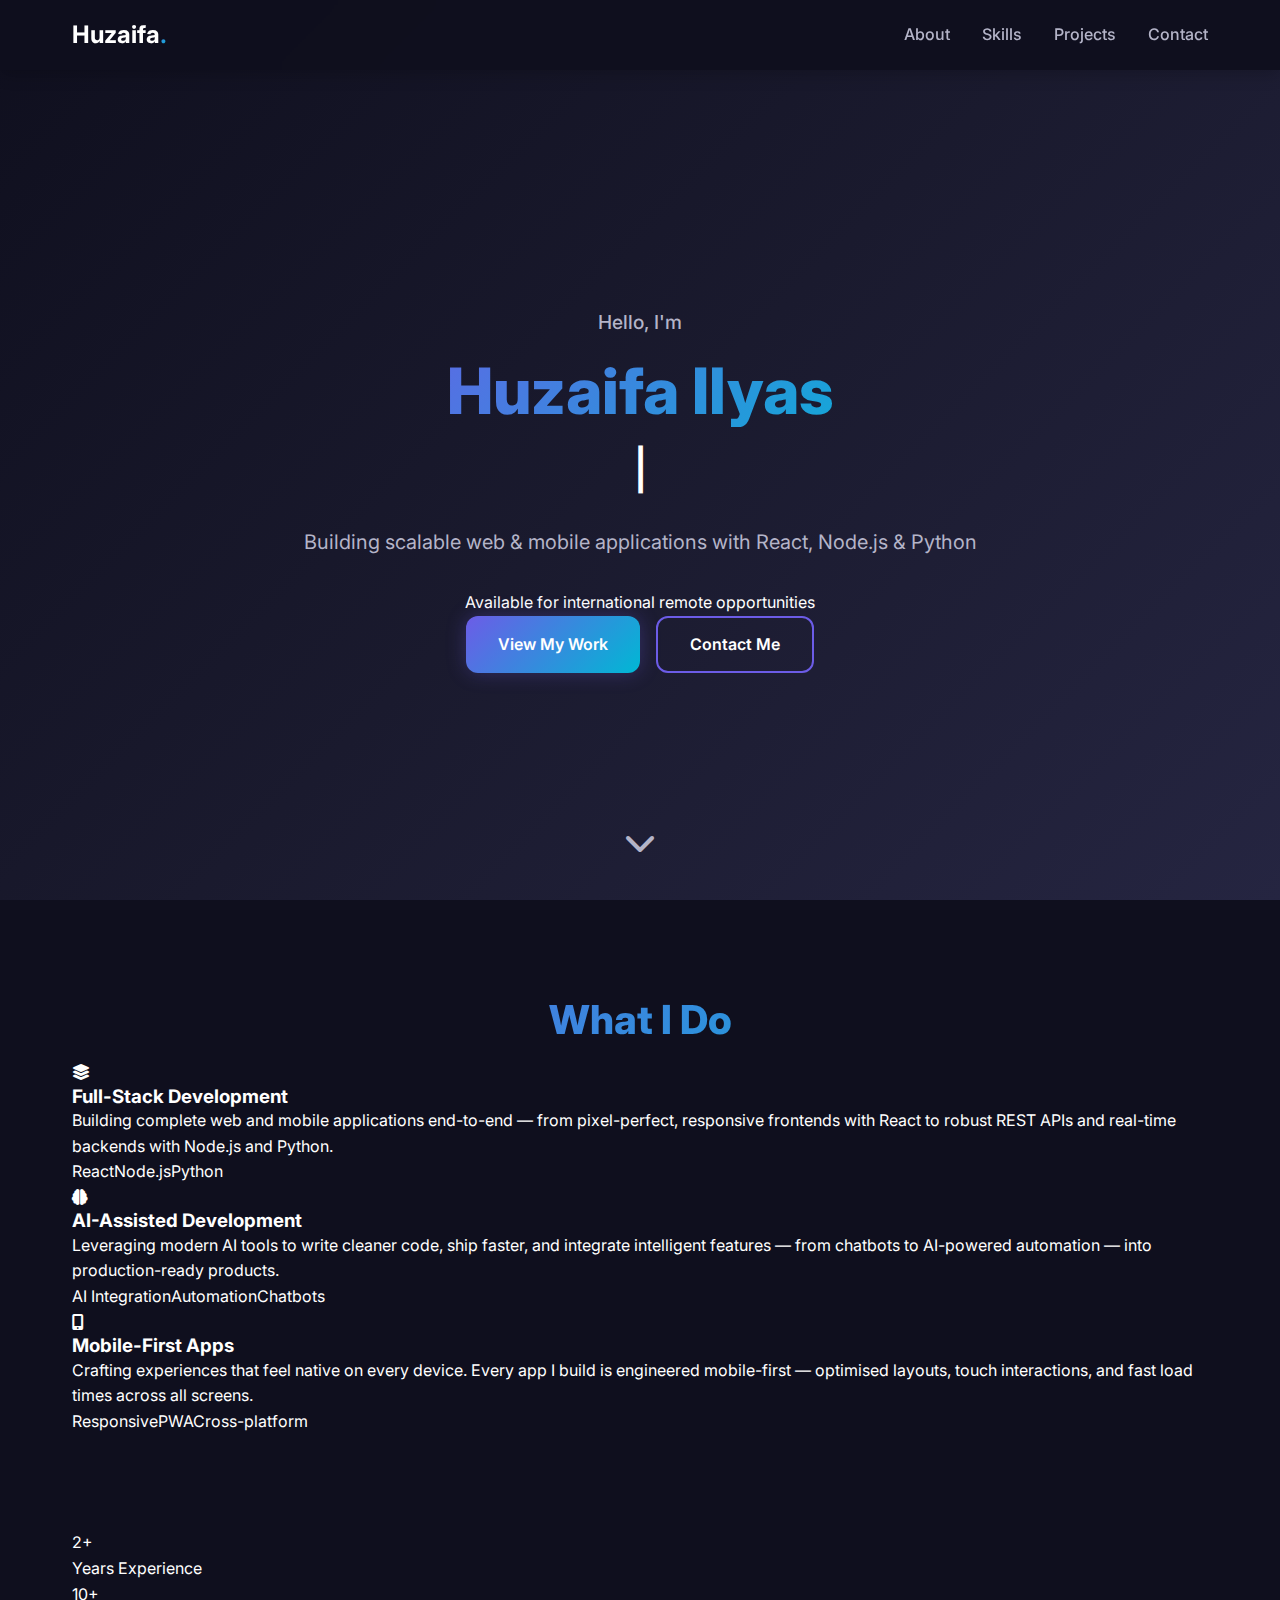
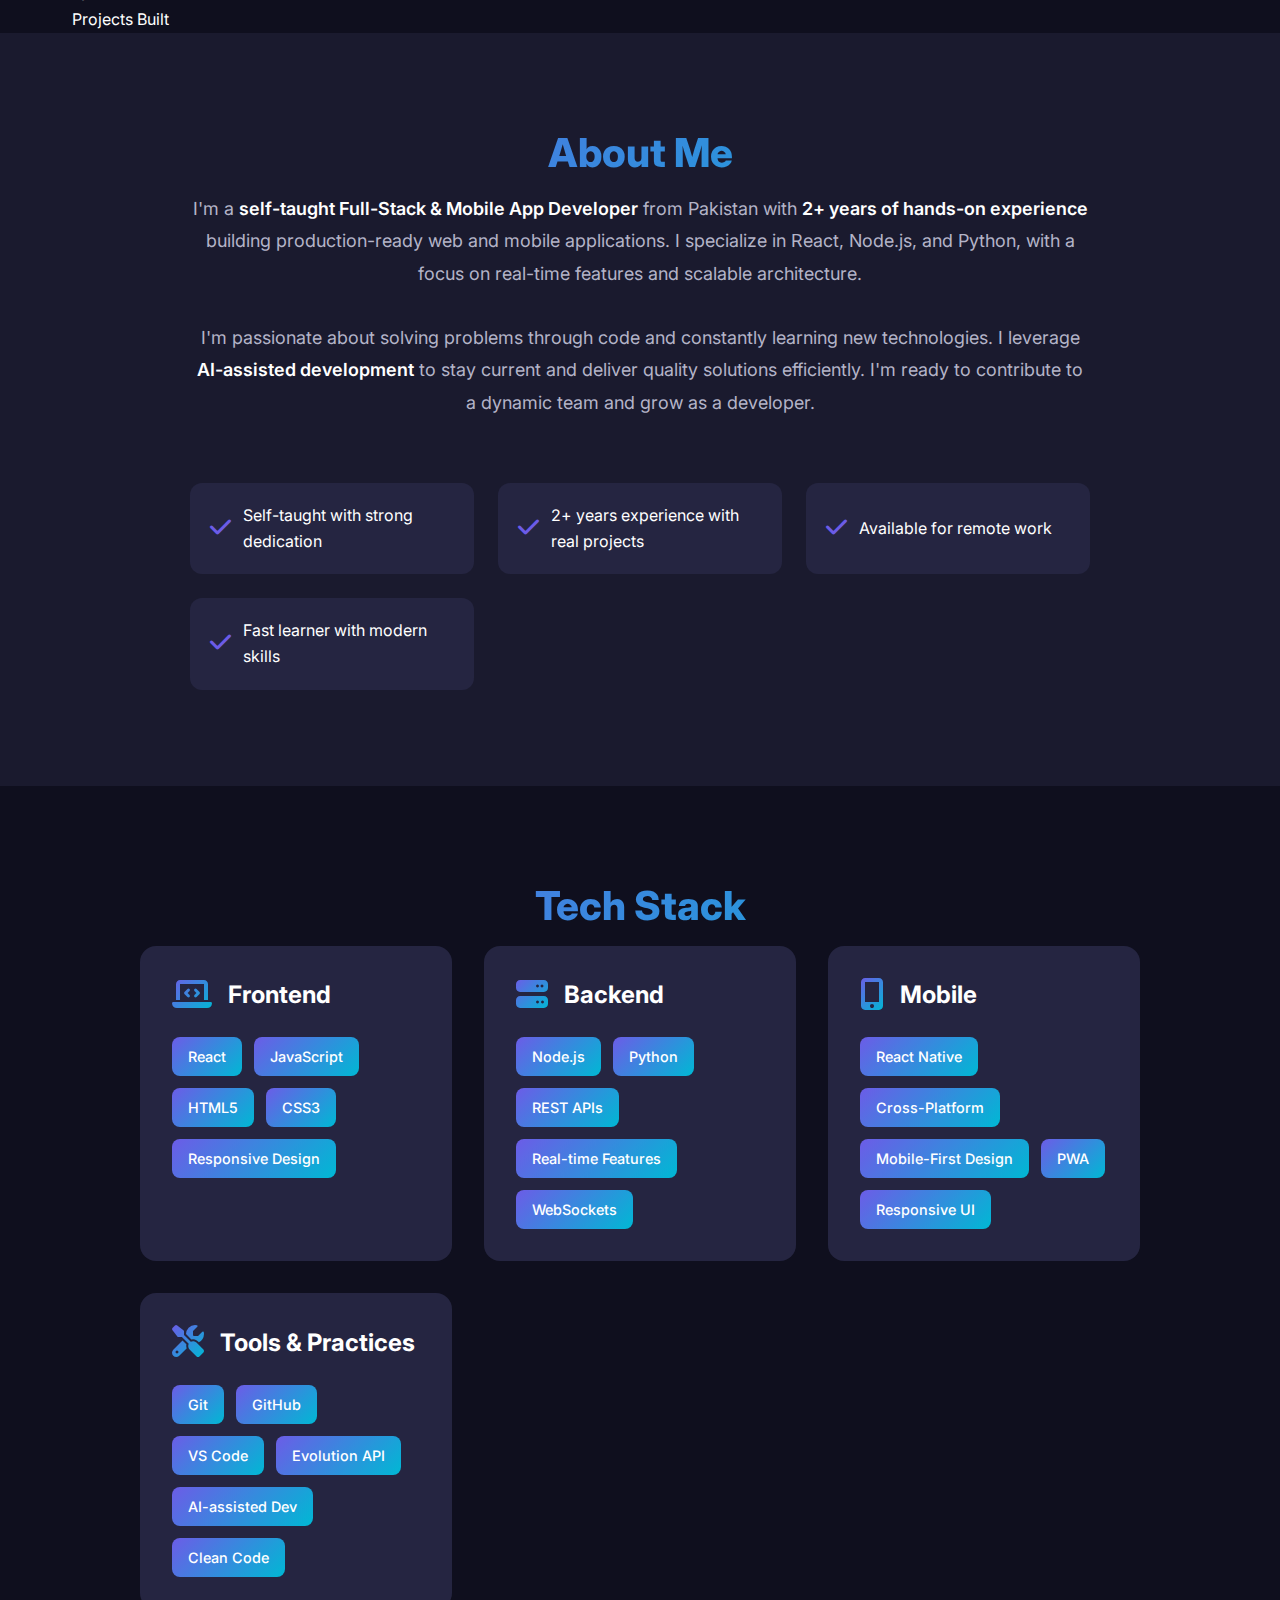
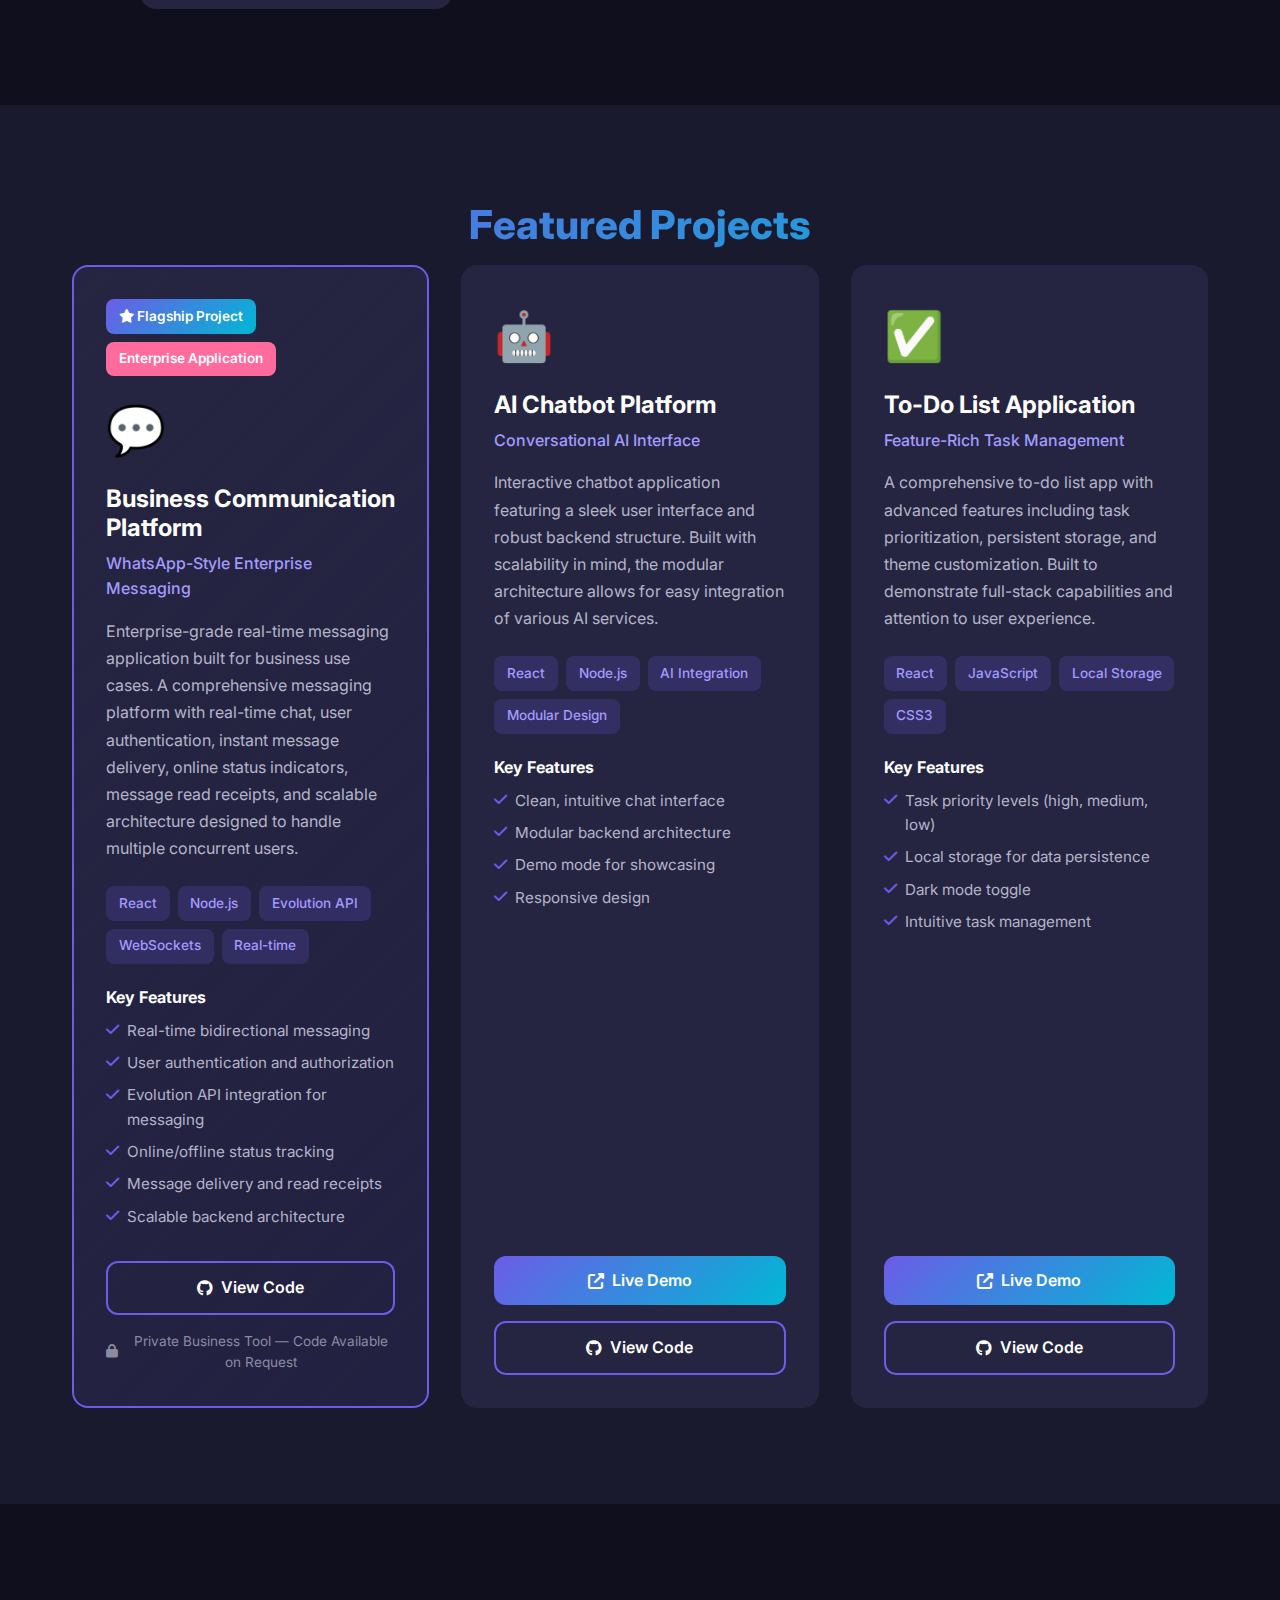
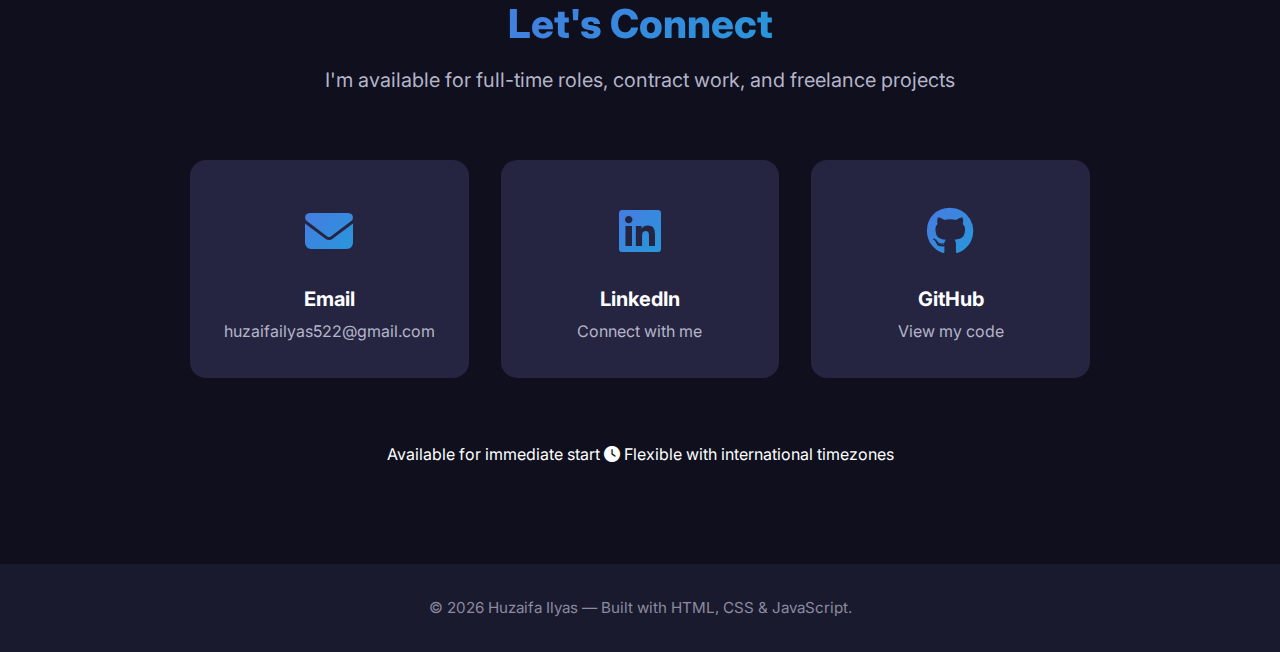
<file: index.html>
<!DOCTYPE html>
<html lang="en">
<head>
    <meta charset="UTF-8">
    <meta name="viewport" content="width=device-width, initial-scale=1.0">
    <meta name="description" content="Huzaifa Ilyas - Full-Stack & Mobile App Developer specializing in React, Node.js & Python. Available for international remote opportunities.">
    <meta name="keywords" content="Full-Stack Developer, Mobile App Developer, React, Node.js, Python, Web Developer, Portfolio">
    <meta name="author" content="Huzaifa Ilyas">
    <title>Huzaifa Ilyas | Full-Stack & Mobile Developer</title>

    <!-- Google Fonts -->
    <link rel="preconnect" href="https://fonts.googleapis.com">
    <link rel="preconnect" href="https://fonts.gstatic.com" crossorigin>
    <link href="https://fonts.googleapis.com/css2?family=Inter:wght@300;400;500;600;700;800;900&display=swap" rel="stylesheet">

    <!-- Font Awesome for Icons -->
    <link rel="stylesheet" href="https://cdnjs.cloudflare.com/ajax/libs/font-awesome/6.4.0/css/all.min.css">

    <!-- Stylesheet -->
    <link rel="stylesheet" href="style.css">
</head>
<body>

    <!-- NAVIGATION BAR -->
    <nav class="navbar" id="navbar">
        <div class="nav-container">
            <div class="nav-logo">
                <a href="#home">Huzaifa<span class="logo-highlight">.</span></a>
            </div>

            <!-- Desktop Menu -->
            <ul class="nav-menu">
                <li class="nav-item"><a href="#about" class="nav-link">About</a></li>
                <li class="nav-item"><a href="#skills" class="nav-link">Skills</a></li>
                <li class="nav-item"><a href="#projects" class="nav-link">Projects</a></li>
                <li class="nav-item"><a href="#contact" class="nav-link">Contact</a></li>
            </ul>

            <!-- Mobile Hamburger Menu -->
            <div class="hamburger" id="hamburger" role="button" tabindex="0" aria-label="Toggle navigation" aria-expanded="false">
                <span class="bar"></span>
                <span class="bar"></span>
                <span class="bar"></span>
            </div>
        </div>
    </nav>

    <!-- Mobile Nav Overlay -->
    <div class="nav-overlay" id="navOverlay"></div>

    <!-- HERO SECTION -->
    <section class="hero" id="home">

        <!-- Animated background elements -->
        <div class="hero-bg">
            <div class="blob blob-1"></div>
            <div class="blob blob-2"></div>
            <div class="blob blob-3"></div>
            <div class="hero-grid"></div>
        </div>

        <div class="hero-container">
            <div class="hero-content">
                <div class="hero-greeting">Hello, I'm</div>
                <h1 class="hero-name">Huzaifa Ilyas</h1>
                <h2 class="hero-title">
                    <span id="typed-text"></span><span class="typed-cursor">|</span>
                </h2>
                <p class="hero-tagline">Building scalable web &amp; mobile applications with React, Node.js &amp; Python</p>
                <p class="hero-availability">
                    <span class="availability-dot"></span>
                    Available for international remote opportunities
                </p>
                <div class="hero-buttons">
                    <a href="#projects" class="btn btn-primary">View My Work</a>
                    <a href="#contact" class="btn btn-secondary">Contact Me</a>
                </div>
            </div>
        </div>

        <!-- Scroll Down Indicator -->
        <div class="scroll-down">
            <a href="#services" aria-label="Scroll to next section">
                <i class="fas fa-chevron-down"></i>
            </a>
        </div>
    </section>

    <!-- WHAT I DO SECTION -->
    <section class="services section" id="services">
        <div class="container">
            <div class="section-header" data-reveal>
                <h2 class="section-title">What I Do</h2>
                <div class="section-line"></div>
            </div>

            <div class="services-grid">

                <!-- Card 1: Full-Stack Development -->
                <div class="service-card" data-reveal data-reveal-delay="100">
                    <div class="card-glow"></div>
                    <div class="service-icon-wrap">
                        <i class="fas fa-layer-group"></i>
                    </div>
                    <h3 class="service-title">Full-Stack Development</h3>
                    <p class="service-desc">
                        Building complete web and mobile applications end-to-end — from pixel-perfect, responsive frontends with React to robust REST APIs and real-time backends with Node.js and Python.
                    </p>
                    <div class="service-tags">
                        <span>React</span><span>Node.js</span><span>Python</span>
                    </div>
                </div>

                <!-- Card 2: AI-Assisted Development -->
                <div class="service-card" data-reveal data-reveal-delay="200">
                    <div class="card-glow"></div>
                    <div class="service-icon-wrap">
                        <i class="fas fa-brain"></i>
                    </div>
                    <h3 class="service-title">AI-Assisted Development</h3>
                    <p class="service-desc">
                        Leveraging modern AI tools to write cleaner code, ship faster, and integrate intelligent features — from chatbots to AI-powered automation — into production-ready products.
                    </p>
                    <div class="service-tags">
                        <span>AI Integration</span><span>Automation</span><span>Chatbots</span>
                    </div>
                </div>

                <!-- Card 3: Mobile-First Apps -->
                <div class="service-card" data-reveal data-reveal-delay="300">
                    <div class="card-glow"></div>
                    <div class="service-icon-wrap">
                        <i class="fas fa-mobile-alt"></i>
                    </div>
                    <h3 class="service-title">Mobile-First Apps</h3>
                    <p class="service-desc">
                        Crafting experiences that feel native on every device. Every app I build is engineered mobile-first — optimised layouts, touch interactions, and fast load times across all screens.
                    </p>
                    <div class="service-tags">
                        <span>Responsive</span><span>PWA</span><span>Cross-platform</span>
                    </div>
                </div>

            </div>
        </div>
    </section>

    <!-- STATS BAR -->
    <div class="stats-bar">
        <div class="container">
            <div class="stats-grid">
                <div class="stat-item" data-reveal>
                    <div class="stat-number-row">
                        <span class="stat-number" data-target="2">2</span><span class="stat-suffix">+</span>
                    </div>
                    <span class="stat-label">Years Experience</span>
                </div>
                <div class="stat-divider"></div>
                <div class="stat-item" data-reveal data-reveal-delay="150">
                    <div class="stat-number-row">
                        <span class="stat-number" data-target="10">10</span><span class="stat-suffix">+</span>
                    </div>
                    <span class="stat-label">Projects Built</span>
                </div>
            </div>
        </div>
    </div>

    <!-- ABOUT SECTION -->
    <section class="about section" id="about">
        <div class="container">
            <div class="section-header" data-reveal>
                <h2 class="section-title">About Me</h2>
                <div class="section-line"></div>
            </div>

            <div class="about-content">
                <div class="about-text" data-reveal data-reveal-delay="100">
                    <p class="about-paragraph">
                        I'm a <strong>self-taught Full-Stack &amp; Mobile App Developer</strong> from Pakistan with <strong>2+ years of hands-on experience</strong> building production-ready web and mobile applications. I specialize in React, Node.js, and Python, with a focus on real-time features and scalable architecture.
                    </p>
                    <p class="about-paragraph">
                        I'm passionate about solving problems through code and constantly learning new technologies. I leverage <strong>AI-assisted development</strong> to stay current and deliver quality solutions efficiently. I'm ready to contribute to a dynamic team and grow as a developer.
                    </p>
                </div>

                <div class="about-highlights">
                    <div class="highlight-item" data-reveal data-reveal-delay="150">
                        <div class="highlight-icon"><i class="fas fa-check"></i></div>
                        <span>Self-taught with strong dedication</span>
                    </div>
                    <div class="highlight-item" data-reveal data-reveal-delay="200">
                        <div class="highlight-icon"><i class="fas fa-check"></i></div>
                        <span>2+ years experience with real projects</span>
                    </div>
                    <div class="highlight-item" data-reveal data-reveal-delay="250">
                        <div class="highlight-icon"><i class="fas fa-check"></i></div>
                        <span>Available for remote work</span>
                    </div>
                    <div class="highlight-item" data-reveal data-reveal-delay="300">
                        <div class="highlight-icon"><i class="fas fa-check"></i></div>
                        <span>Fast learner with modern skills</span>
                    </div>
                </div>
            </div>
        </div>
    </section>

    <!-- TECH STACK / SKILLS SECTION -->
    <section class="skills section" id="skills">
        <div class="container">
            <div class="section-header" data-reveal>
                <h2 class="section-title">Tech Stack</h2>
                <div class="section-line"></div>
            </div>

            <div class="skills-grid">
                <!-- Frontend Category -->
                <div class="skill-category" data-reveal data-reveal-delay="100">
                    <div class="category-header">
                        <div class="category-icon"><i class="fas fa-laptop-code"></i></div>
                        <h3>Frontend</h3>
                    </div>
                    <div class="skill-items">
                        <span class="skill-badge">React</span>
                        <span class="skill-badge">JavaScript</span>
                        <span class="skill-badge">HTML5</span>
                        <span class="skill-badge">CSS3</span>
                        <span class="skill-badge">Responsive Design</span>
                    </div>
                </div>

                <!-- Backend Category -->
                <div class="skill-category" data-reveal data-reveal-delay="200">
                    <div class="category-header">
                        <div class="category-icon"><i class="fas fa-server"></i></div>
                        <h3>Backend</h3>
                    </div>
                    <div class="skill-items">
                        <span class="skill-badge">Node.js</span>
                        <span class="skill-badge">Python</span>
                        <span class="skill-badge">REST APIs</span>
                        <span class="skill-badge">Real-time Features</span>
                        <span class="skill-badge">WebSockets</span>
                    </div>
                </div>

                <!-- Mobile Category -->
                <div class="skill-category" data-reveal data-reveal-delay="300">
                    <div class="category-header">
                        <div class="category-icon"><i class="fas fa-mobile-alt"></i></div>
                        <h3>Mobile</h3>
                    </div>
                    <div class="skill-items">
                        <span class="skill-badge">React Native</span>
                        <span class="skill-badge">Cross-Platform</span>
                        <span class="skill-badge">Mobile-First Design</span>
                        <span class="skill-badge">PWA</span>
                        <span class="skill-badge">Responsive UI</span>
                    </div>
                </div>

                <!-- Tools & Practices Category -->
                <div class="skill-category" data-reveal data-reveal-delay="400">
                    <div class="category-header">
                        <div class="category-icon"><i class="fas fa-tools"></i></div>
                        <h3>Tools &amp; Practices</h3>
                    </div>
                    <div class="skill-items">
                        <span class="skill-badge">Git</span>
                        <span class="skill-badge">GitHub</span>
                        <span class="skill-badge">VS Code</span>
                        <span class="skill-badge">Evolution API</span>
                        <span class="skill-badge">AI-assisted Dev</span>
                        <span class="skill-badge">Clean Code</span>
                    </div>
                </div>
            </div>
        </div>
    </section>

    <!-- PROJECTS SECTION -->
    <section class="projects section" id="projects">
        <div class="container">
            <div class="section-header" data-reveal>
                <h2 class="section-title">Featured Projects</h2>
                <div class="section-line"></div>
            </div>

            <div class="projects-grid">

                <!-- PROJECT 1: Business Communication Platform (FLAGSHIP) -->
                <div class="project-card project-featured" data-reveal data-reveal-delay="100">
                    <div class="card-glow"></div>
                    <div class="project-badge-container">
                        <span class="featured-badge"><i class="fas fa-star"></i> Flagship Project</span>
                        <span class="project-type-badge">Enterprise Application</span>
                    </div>

                    <div class="project-icon">💬</div>

                    <h3 class="project-title">Business Communication Platform</h3>
                    <p class="project-subtitle">WhatsApp-Style Enterprise Messaging</p>

                    <p class="project-description">
                        Enterprise-grade real-time messaging application built for business use cases. A comprehensive messaging platform with real-time chat, user authentication, instant message delivery, online status indicators, message read receipts, and scalable architecture designed to handle multiple concurrent users.
                    </p>

                    <div class="project-tech">
                        <span class="tech-tag">React</span>
                        <span class="tech-tag">Node.js</span>
                        <span class="tech-tag">Evolution API</span>
                        <span class="tech-tag">WebSockets</span>
                        <span class="tech-tag">Real-time</span>
                    </div>

                    <div class="project-features">
                        <h4>Key Features</h4>
                        <ul>
                            <li><i class="fas fa-check"></i> Real-time bidirectional messaging</li>
                            <li><i class="fas fa-check"></i> User authentication and authorization</li>
                            <li><i class="fas fa-check"></i> Evolution API integration for messaging</li>
                            <li><i class="fas fa-check"></i> Online/offline status tracking</li>
                            <li><i class="fas fa-check"></i> Message delivery and read receipts</li>
                            <li><i class="fas fa-check"></i> Scalable backend architecture</li>
                        </ul>
                    </div>

                    <div class="project-links">
                        <a href="https://github.com/Huzaifa930-code/business-communication-platform" target="_blank" rel="noopener noreferrer" class="project-btn btn-github">
                            <i class="fab fa-github"></i> View Code
                        </a>
                        <span class="private-note">
                            <i class="fas fa-lock"></i> Private Business Tool — Code Available on Request
                        </span>
                    </div>
                </div>

                <!-- PROJECT 2: AI Chatbot Platform -->
                <div class="project-card" data-reveal data-reveal-delay="200">
                    <div class="card-glow"></div>
                    <div class="project-icon">🤖</div>

                    <h3 class="project-title">AI Chatbot Platform</h3>
                    <p class="project-subtitle">Conversational AI Interface</p>

                    <p class="project-description">
                        Interactive chatbot application featuring a sleek user interface and robust backend structure. Built with scalability in mind, the modular architecture allows for easy integration of various AI services.
                    </p>

                    <div class="project-tech">
                        <span class="tech-tag">React</span>
                        <span class="tech-tag">Node.js</span>
                        <span class="tech-tag">AI Integration</span>
                        <span class="tech-tag">Modular Design</span>
                    </div>

                    <div class="project-features">
                        <h4>Key Features</h4>
                        <ul>
                            <li><i class="fas fa-check"></i> Clean, intuitive chat interface</li>
                            <li><i class="fas fa-check"></i> Modular backend architecture</li>
                            <li><i class="fas fa-check"></i> Demo mode for showcasing</li>
                            <li><i class="fas fa-check"></i> Responsive design</li>
                        </ul>
                    </div>

                    <div class="project-links">
                        <a href="https://ai-chatbot-app-d4743.web.app/" target="_blank" rel="noopener noreferrer" class="project-btn btn-demo">
                            <i class="fas fa-external-link-alt"></i> Live Demo
                        </a>
                        <a href="https://github.com/Huzaifa930-code" target="_blank" rel="noopener noreferrer" class="project-btn btn-github">
                            <i class="fab fa-github"></i> View Code
                        </a>
                    </div>
                </div>

                <!-- PROJECT 3: To-Do List Application -->
                <div class="project-card" data-reveal data-reveal-delay="300">
                    <div class="card-glow"></div>
                    <div class="project-icon">✅</div>

                    <h3 class="project-title">To-Do List Application</h3>
                    <p class="project-subtitle">Feature-Rich Task Management</p>

                    <p class="project-description">
                        A comprehensive to-do list app with advanced features including task prioritization, persistent storage, and theme customization. Built to demonstrate full-stack capabilities and attention to user experience.
                    </p>

                    <div class="project-tech">
                        <span class="tech-tag">React</span>
                        <span class="tech-tag">JavaScript</span>
                        <span class="tech-tag">Local Storage</span>
                        <span class="tech-tag">CSS3</span>
                    </div>

                    <div class="project-features">
                        <h4>Key Features</h4>
                        <ul>
                            <li><i class="fas fa-check"></i> Task priority levels (high, medium, low)</li>
                            <li><i class="fas fa-check"></i> Local storage for data persistence</li>
                            <li><i class="fas fa-check"></i> Dark mode toggle</li>
                            <li><i class="fas fa-check"></i> Intuitive task management</li>
                        </ul>
                    </div>

                    <div class="project-links">
                        <a href="https://huzaifa930-code.github.io/my-to-do-list-app-2/" target="_blank" rel="noopener noreferrer" class="project-btn btn-demo">
                            <i class="fas fa-external-link-alt"></i> Live Demo
                        </a>
                        <a href="https://github.com/Huzaifa930-code" target="_blank" rel="noopener noreferrer" class="project-btn btn-github">
                            <i class="fab fa-github"></i> View Code
                        </a>
                    </div>
                </div>

            </div>
        </div>
    </section>

    <!-- CONTACT SECTION -->
    <section class="contact section" id="contact">
        <div class="container">
            <div class="section-header" data-reveal>
                <h2 class="section-title">Let's Connect</h2>
                <div class="section-line"></div>
            </div>

            <p class="contact-subtitle" data-reveal data-reveal-delay="100">
                I'm available for full-time roles, contract work, and freelance projects
            </p>

            <div class="contact-grid">

                <!-- Email -->
                <a href="mailto:huzaifailyas522@gmail.com" class="contact-card" data-reveal data-reveal-delay="150">
                    <div class="card-glow"></div>
                    <div class="contact-icon">
                        <i class="fas fa-envelope"></i>
                    </div>
                    <h3>Email</h3>
                    <p>huzaifailyas522@gmail.com</p>
                </a>

                <!-- LinkedIn -->
                <a href="https://www.linkedin.com/in/huzaifa-ilyas-830822376" target="_blank" rel="noopener noreferrer" class="contact-card" data-reveal data-reveal-delay="250">
                    <div class="card-glow"></div>
                    <div class="contact-icon">
                        <i class="fab fa-linkedin"></i>
                    </div>
                    <h3>LinkedIn</h3>
                    <p>Connect with me</p>
                </a>

                <!-- GitHub -->
                <a href="https://github.com/Huzaifa930-code" target="_blank" rel="noopener noreferrer" class="contact-card" data-reveal data-reveal-delay="350">
                    <div class="card-glow"></div>
                    <div class="contact-icon">
                        <i class="fab fa-github"></i>
                    </div>
                    <h3>GitHub</h3>
                    <p>View my code</p>
                </a>

            </div>

            <div class="contact-availability" data-reveal data-reveal-delay="400">
                <span class="avail-badge">
                    <span class="availability-dot"></span> Available for immediate start
                </span>
                <span class="avail-badge">
                    <i class="fas fa-clock"></i> Flexible with international timezones
                </span>
            </div>
        </div>
    </section>

    <!-- FOOTER -->
    <footer class="footer">
        <div class="container">
            <p class="footer-text">
                © <span id="footer-year">2025</span> Huzaifa Ilyas — Built with HTML, CSS &amp; JavaScript.
            </p>
        </div>
    </footer>

    <!-- Back to Top Button -->
    <a href="#home" class="back-to-top" id="backToTop" aria-label="Back to top">
        <i class="fas fa-arrow-up"></i>
    </a>

    <!-- JavaScript -->
    <script src="script.js"></script>

</body>
</html>
</file>
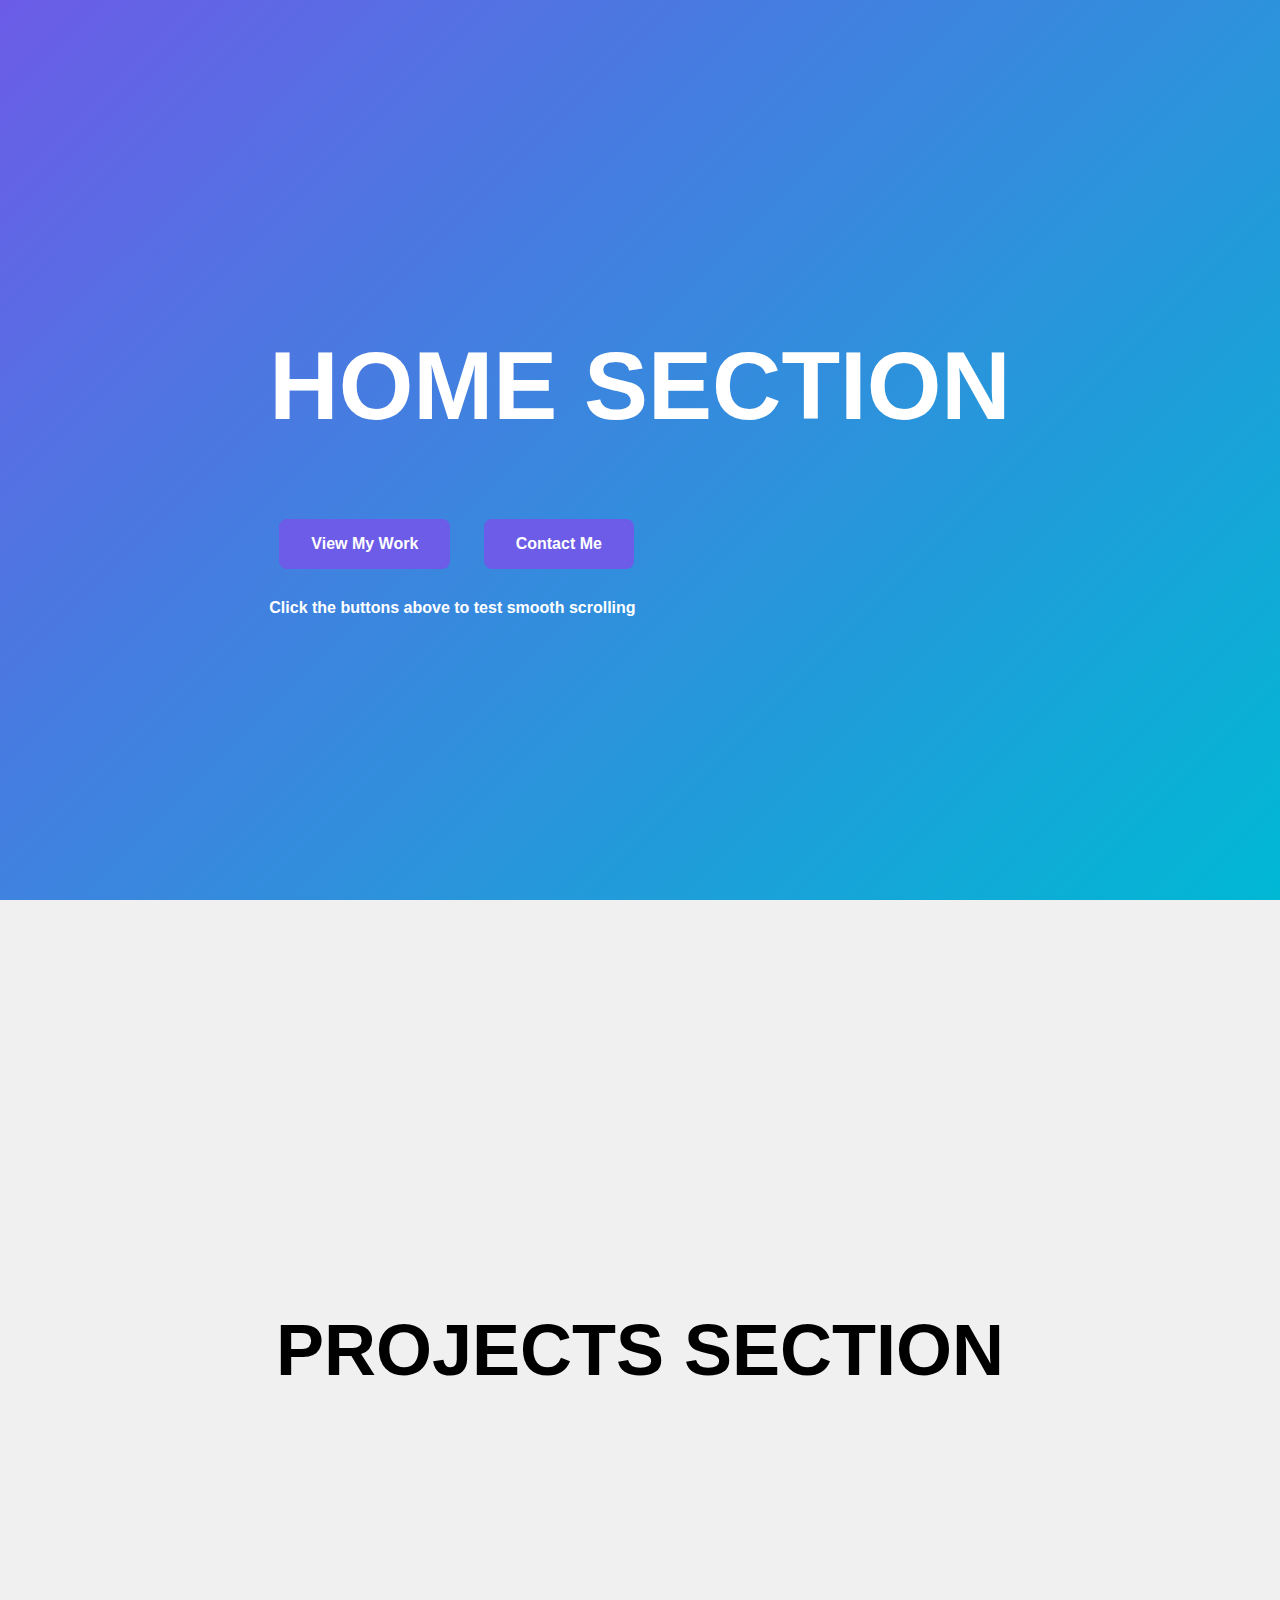
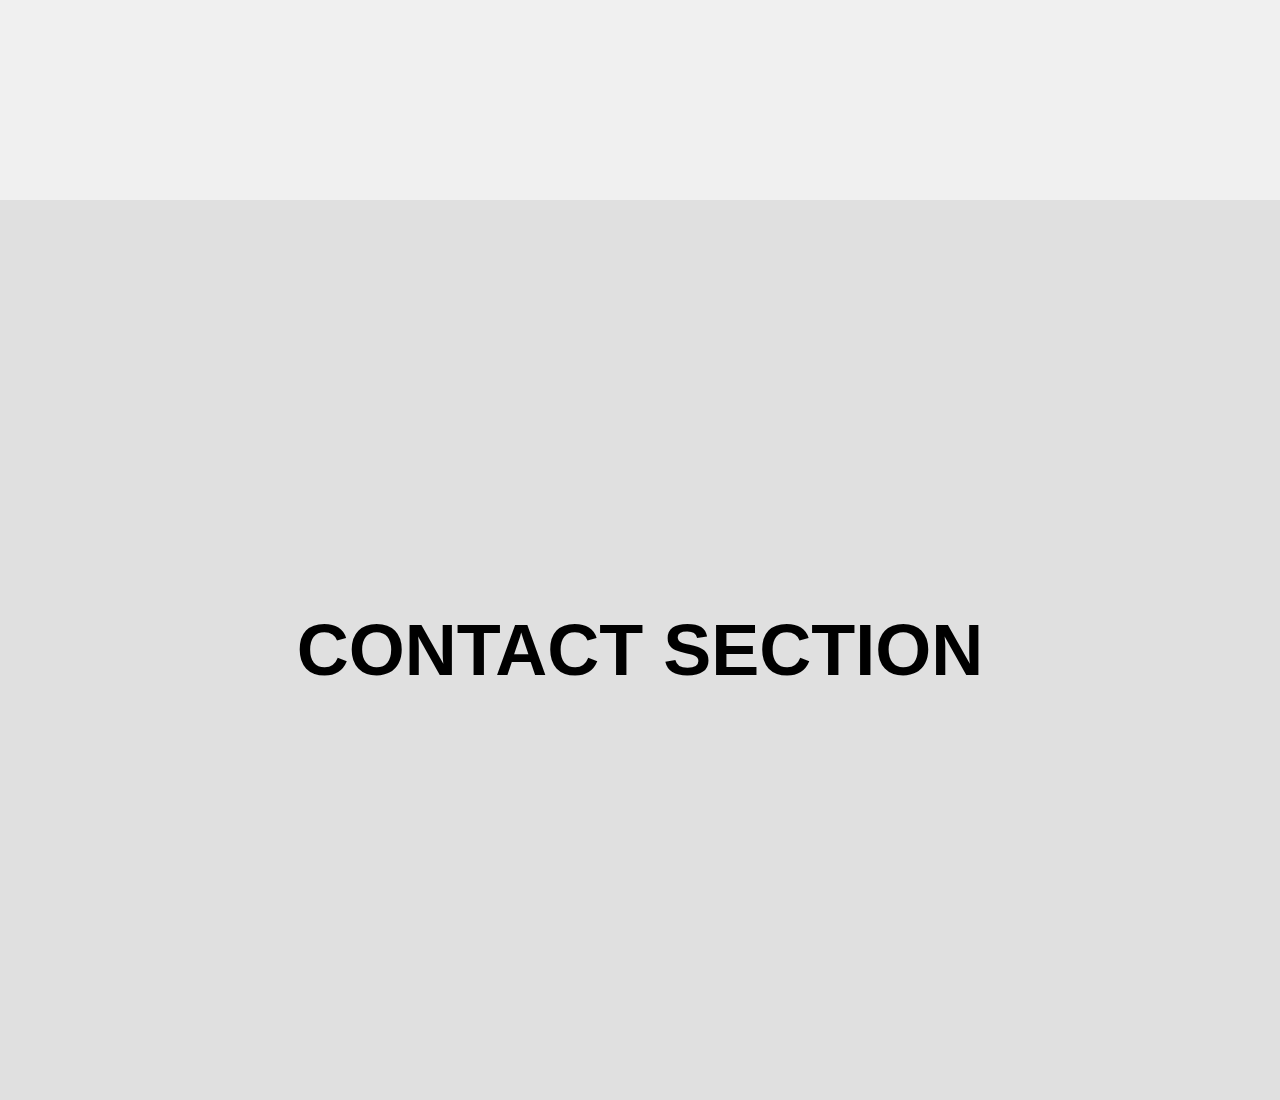
<file: TEST-BUTTONS.html>
<!DOCTYPE html>
<html lang="en">
<head>
    <meta charset="UTF-8">
    <meta name="viewport" content="width=device-width, initial-scale=1.0">
    <title>Button Test</title>
    <style>
        body {
            margin: 0;
            font-family: Arial, sans-serif;
        }
        .test-section {
            height: 100vh;
            display: flex;
            align-items: center;
            justify-content: center;
            font-size: 3rem;
            font-weight: bold;
        }
        #home { background: linear-gradient(135deg, #6C5CE7, #00B8D4); color: white; }
        #projects { background: #f0f0f0; }
        #contact { background: #e0e0e0; }
        .btn {
            padding: 1rem 2rem;
            margin: 10px;
            background: #6C5CE7;
            color: white;
            text-decoration: none;
            border-radius: 8px;
            font-size: 1rem;
            display: inline-block;
        }
        .btn:hover {
            background: #5847D0;
        }
    </style>
</head>
<body>
    <section id="home" class="test-section">
        <div>
            <h1>HOME SECTION</h1>
            <div>
                <a href="#projects" class="btn">View My Work</a>
                <a href="#contact" class="btn">Contact Me</a>
            </div>
            <p style="font-size: 1rem; margin-top: 20px;">Click the buttons above to test smooth scrolling</p>
        </div>
    </section>

    <section id="projects" class="test-section">
        <h2>PROJECTS SECTION</h2>
    </section>

    <section id="contact" class="test-section">
        <h2>CONTACT SECTION</h2>
    </section>

    <script>
        // Simple smooth scroll for testing
        document.querySelectorAll('a[href^="#"]').forEach(link => {
            link.addEventListener('click', function(e) {
                e.preventDefault();
                const targetId = this.getAttribute('href');
                const targetSection = document.querySelector(targetId);
                if (targetSection) {
                    targetSection.scrollIntoView({ behavior: 'smooth' });
                    console.log('✅ Scrolled to:', targetId);
                }
            });
        });
        console.log('✅ Button test page loaded!');
    </script>
</body>
</html>
</file>
<file: style.css>
/* ============================================
   MODERN PORTFOLIO - CSS STYLESHEET
   Huzaifa Ilyas - Full-Stack Developer
   ============================================ */

/* ============================================
   ROOT VARIABLES & RESET
   ============================================ */

:root {
    /* Color Palette - Purple/Blue Gradient Theme */
    --primary-color: #6C5CE7;
    --primary-dark: #5847D0;
    --primary-light: #A29BFE;
    --secondary-color: #00B8D4;
    --secondary-dark: #0097A7;
    --accent-color: #FF6B9D;

    /* Neutral Colors */
    --bg-primary: #0F0F1E;
    --bg-secondary: #1A1A2E;
    --bg-card: #252541;
    --text-primary: #FFFFFF;
    --text-secondary: #B4B4C8;
    --text-muted: #8A8AA0;

    /* Gradient */
    --gradient-primary: linear-gradient(135deg, #6C5CE7 0%, #00B8D4 100%);
    --gradient-secondary: linear-gradient(135deg, #A29BFE 0%, #81D4FA 100%);
    --gradient-hero: linear-gradient(135deg, #0F0F1E 0%, #1A1A2E 50%, #252541 100%);

    /* Shadows */
    --shadow-sm: 0 2px 8px rgba(0, 0, 0, 0.15);
    --shadow-md: 0 4px 16px rgba(0, 0, 0, 0.2);
    --shadow-lg: 0 8px 32px rgba(0, 0, 0, 0.3);
    --shadow-glow: 0 0 20px rgba(108, 92, 231, 0.3);

    /* Spacing */
    --spacing-xs: 0.5rem;
    --spacing-sm: 1rem;
    --spacing-md: 2rem;
    --spacing-lg: 4rem;
    --spacing-xl: 6rem;

    /* Typography */
    --font-primary: 'Inter', -apple-system, BlinkMacSystemFont, 'Segoe UI', sans-serif;
    --font-weight-light: 300;
    --font-weight-normal: 400;
    --font-weight-medium: 500;
    --font-weight-semibold: 600;
    --font-weight-bold: 700;
    --font-weight-extrabold: 800;

    /* Transitions */
    --transition-fast: 0.2s ease-in-out;
    --transition-normal: 0.3s ease-in-out;
    --transition-slow: 0.5s ease-in-out;

    /* Border Radius */
    --radius-sm: 8px;
    --radius-md: 12px;
    --radius-lg: 16px;
    --radius-xl: 24px;
}

/* Universal Reset */
*, *::before, *::after {
    margin: 0;
    padding: 0;
    box-sizing: border-box;
}

/* ============================================
   BASE STYLES
   ============================================ */

html {
    /* scroll-behavior: smooth; DISABLED - handled by JavaScript */
    font-size: 16px;
}

body {
    font-family: var(--font-primary);
    background-color: var(--bg-primary);
    color: var(--text-primary);
    line-height: 1.6;
    overflow-x: hidden;
}

/* ============================================
   TYPOGRAPHY
   ============================================ */

h1, h2, h3, h4, h5, h6 {
    font-weight: var(--font-weight-bold);
    line-height: 1.2;
}

a {
    text-decoration: none;
    color: inherit;
    transition: var(--transition-fast);
}

/* ============================================
   UTILITY CLASSES
   ============================================ */

.container {
    max-width: 1200px;
    margin: 0 auto;
    padding: 0 var(--spacing-md);
}

.section {
    padding: var(--spacing-xl) 0;
}

.section-title {
    font-size: 2.5rem;
    font-weight: var(--font-weight-extrabold);
    text-align: center;
    margin-bottom: var(--spacing-sm);
    background: var(--gradient-primary);
    -webkit-background-clip: text;
    -webkit-text-fill-color: transparent;
    background-clip: text;
}

.section-underline {
    width: 80px;
    height: 4px;
    background: var(--gradient-primary);
    margin: 0 auto var(--spacing-lg);
    border-radius: 2px;
}

/* ============================================
   NAVIGATION BAR
   ============================================ */

.navbar {
    position: fixed;
    top: 0;
    left: 0;
    width: 100%;
    background-color: rgba(15, 15, 30, 0.95);
    backdrop-filter: blur(10px);
    z-index: 1000;
    padding: 1rem 0;
    box-shadow: var(--shadow-md);
    transition: var(--transition-normal);
}

.nav-container {
    max-width: 1200px;
    margin: 0 auto;
    padding: 0 var(--spacing-md);
    display: flex;
    justify-content: space-between;
    align-items: center;
}

.nav-logo a {
    font-size: 1.5rem;
    font-weight: var(--font-weight-bold);
    color: var(--text-primary);
}

.logo-highlight {
    background: var(--gradient-primary);
    -webkit-background-clip: text;
    -webkit-text-fill-color: transparent;
    background-clip: text;
}

.nav-menu {
    display: flex;
    list-style: none;
    gap: 2rem;
}

.nav-link {
    color: var(--text-secondary);
    font-weight: var(--font-weight-medium);
    position: relative;
    padding: 0.5rem 0;
}

.nav-link::after {
    content: '';
    position: absolute;
    bottom: 0;
    left: 0;
    width: 0;
    height: 2px;
    background: var(--gradient-primary);
    transition: var(--transition-normal);
}

.nav-link:hover {
    color: var(--text-primary);
}

.nav-link:hover::after {
    width: 100%;
}

/* Hamburger Menu (Mobile) */
.hamburger {
    display: none;
    flex-direction: column;
    cursor: pointer;
    gap: 4px;
}

.hamburger .bar {
    width: 25px;
    height: 3px;
    background-color: var(--text-primary);
    border-radius: 2px;
    transition: var(--transition-fast);
}

.hamburger.active .bar:nth-child(1) {
    transform: rotate(45deg) translate(5px, 5px);
}

.hamburger.active .bar:nth-child(2) {
    opacity: 0;
}

.hamburger.active .bar:nth-child(3) {
    transform: rotate(-45deg) translate(7px, -6px);
}

/* ============================================
   HERO SECTION
   ============================================ */

.hero {
    min-height: 100vh;
    display: flex;
    align-items: center;
    justify-content: center;
    position: relative;
    background: var(--gradient-hero);
    overflow: hidden;
    padding-top: 80px;
}

.hero-container {
    max-width: 1200px;
    margin: 0 auto;
    padding: 0 var(--spacing-md);
    position: relative;
    z-index: 2;
}

.hero-content {
    text-align: center;
    animation: fadeInUp 1s ease-out;
}

.hero-greeting {
    font-size: 1.2rem;
    color: var(--text-secondary);
    font-weight: var(--font-weight-medium);
    margin-bottom: var(--spacing-sm);
}

.hero-name {
    font-size: 4rem;
    font-weight: var(--font-weight-extrabold);
    margin-bottom: var(--spacing-sm);
    background: var(--gradient-primary);
    -webkit-background-clip: text;
    -webkit-text-fill-color: transparent;
    background-clip: text;
}

.hero-title {
    font-size: 2.5rem;
    font-weight: var(--font-weight-semibold);
    color: var(--text-primary);
    margin-bottom: var(--spacing-md);
}

.hero-tagline {
    font-size: 1.25rem;
    color: var(--text-secondary);
    max-width: 700px;
    margin: 0 auto var(--spacing-md);
}

.hero-subtitle {
    font-size: 1.1rem;
    color: var(--primary-light);
    margin-bottom: var(--spacing-lg);
    display: flex;
    align-items: center;
    justify-content: center;
    gap: 0.5rem;
}

.hero-buttons {
    display: flex;
    gap: 1rem;
    justify-content: center;
    flex-wrap: wrap;
    position: relative;
    z-index: 10;
}

.btn {
    padding: 0.875rem 2rem;
    border-radius: var(--radius-md);
    font-weight: var(--font-weight-semibold);
    font-size: 1rem;
    cursor: pointer;
    transition: var(--transition-normal);
    border: none;
    display: inline-flex;
    align-items: center;
    gap: 0.5rem;
    position: relative;
    z-index: 10;
    pointer-events: auto;
}

.btn-primary {
    background: var(--gradient-primary);
    color: var(--text-primary);
    box-shadow: var(--shadow-glow);
}

.btn-primary:hover {
    transform: translateY(-3px);
    box-shadow: 0 8px 24px rgba(108, 92, 231, 0.4);
}

.btn-secondary {
    background-color: transparent;
    color: var(--text-primary);
    border: 2px solid var(--primary-color);
}

.btn-secondary:hover {
    background-color: var(--primary-color);
    transform: translateY(-3px);
}

/* Animated Background Shapes */
.hero-bg {
    position: absolute;
    top: 0;
    left: 0;
    width: 100%;
    height: 100%;
    overflow: hidden;
    z-index: 1;
}

.floating-shape {
    position: absolute;
    border-radius: 50%;
    background: var(--gradient-primary);
    opacity: 0.1;
    animation: float 6s ease-in-out infinite;
}

.shape-1 {
    width: 300px;
    height: 300px;
    top: 10%;
    left: 5%;
    animation-delay: 0s;
}

.shape-2 {
    width: 200px;
    height: 200px;
    top: 60%;
    right: 10%;
    animation-delay: 2s;
}

.shape-3 {
    width: 150px;
    height: 150px;
    bottom: 15%;
    left: 50%;
    animation-delay: 4s;
}

/* Scroll Down Indicator */
.scroll-down {
    position: absolute;
    bottom: 2rem;
    left: 50%;
    transform: translateX(-50%);
    z-index: 2;
}

.scroll-down a {
    color: var(--text-secondary);
    font-size: 2rem;
    animation: bounce 2s infinite;
}

/* ============================================
   ABOUT SECTION
   ============================================ */

.about {
    background-color: var(--bg-secondary);
}

.about-content {
    max-width: 900px;
    margin: 0 auto;
}

.about-text {
    text-align: center;
}

.about-paragraph {
    font-size: 1.125rem;
    color: var(--text-secondary);
    margin-bottom: var(--spacing-md);
    line-height: 1.8;
}

.about-paragraph strong {
    color: var(--text-primary);
    font-weight: var(--font-weight-semibold);
}

.about-highlights {
    display: grid;
    grid-template-columns: repeat(auto-fit, minmax(250px, 1fr));
    gap: 1.5rem;
    margin-top: var(--spacing-lg);
}

.highlight-item {
    display: flex;
    align-items: center;
    gap: 0.75rem;
    background-color: var(--bg-card);
    padding: 1.25rem;
    border-radius: var(--radius-md);
    transition: var(--transition-normal);
}

.highlight-item i {
    color: var(--primary-color);
    font-size: 1.5rem;
}

.highlight-item:hover {
    transform: translateY(-5px);
    box-shadow: var(--shadow-lg);
}

/* ============================================
   SKILLS SECTION
   ============================================ */

.skills {
    background-color: var(--bg-primary);
}

.skills-grid {
    display: grid;
    grid-template-columns: repeat(auto-fit, minmax(300px, 1fr));
    gap: 2rem;
    max-width: 1000px;
    margin: 0 auto;
}

.skill-category {
    background-color: var(--bg-card);
    padding: 2rem;
    border-radius: var(--radius-lg);
    transition: var(--transition-normal);
}

.skill-category:hover {
    transform: translateY(-5px);
    box-shadow: var(--shadow-lg);
}

.category-header {
    display: flex;
    align-items: center;
    gap: 1rem;
    margin-bottom: 1.5rem;
}

.category-header i {
    font-size: 2rem;
    background: var(--gradient-primary);
    -webkit-background-clip: text;
    -webkit-text-fill-color: transparent;
    background-clip: text;
}

.category-header h3 {
    font-size: 1.5rem;
    font-weight: var(--font-weight-bold);
}

.skill-items {
    display: flex;
    flex-wrap: wrap;
    gap: 0.75rem;
}

.skill-badge {
    background: var(--gradient-primary);
    color: var(--text-primary);
    padding: 0.5rem 1rem;
    border-radius: var(--radius-sm);
    font-size: 0.9rem;
    font-weight: var(--font-weight-medium);
    transition: var(--transition-fast);
    cursor: default;
}

.skill-badge:hover {
    transform: scale(1.05);
    box-shadow: var(--shadow-glow);
}

/* ============================================
   PROJECTS SECTION
   ============================================ */

.projects {
    background-color: var(--bg-secondary);
}

.projects-grid {
    display: grid;
    grid-template-columns: repeat(auto-fit, minmax(350px, 1fr));
    gap: 2rem;
    max-width: 1200px;
    margin: 0 auto;
}

.project-card {
    background-color: var(--bg-card);
    padding: 2rem;
    border-radius: var(--radius-lg);
    transition: var(--transition-normal);
    display: flex;
    flex-direction: column;
    position: relative;
    border: 1px solid transparent;
}

.project-card:hover {
    transform: translateY(-10px);
    box-shadow: var(--shadow-lg);
    border-color: var(--primary-color);
}

/* Flagship Project - Larger and More Prominent */
.project-featured {
    grid-column: span 1;
    background: linear-gradient(135deg, var(--bg-card) 0%, rgba(108, 92, 231, 0.1) 100%);
    border: 2px solid var(--primary-color);
}

.project-badge-container {
    display: flex;
    gap: 0.5rem;
    margin-bottom: 1rem;
    flex-wrap: wrap;
}

.featured-badge {
    background: var(--gradient-primary);
    color: var(--text-primary);
    padding: 0.4rem 0.8rem;
    border-radius: var(--radius-sm);
    font-size: 0.85rem;
    font-weight: var(--font-weight-semibold);
}

.project-type-badge {
    background-color: var(--accent-color);
    color: var(--text-primary);
    padding: 0.4rem 0.8rem;
    border-radius: var(--radius-sm);
    font-size: 0.85rem;
    font-weight: var(--font-weight-semibold);
}

.project-icon {
    font-size: 3rem;
    margin-bottom: 1rem;
}

.project-title {
    font-size: 1.5rem;
    font-weight: var(--font-weight-bold);
    margin-bottom: 0.5rem;
    color: var(--text-primary);
}

.project-subtitle {
    font-size: 1rem;
    color: var(--primary-light);
    margin-bottom: 1rem;
    font-weight: var(--font-weight-medium);
}

.project-description {
    font-size: 1rem;
    color: var(--text-secondary);
    margin-bottom: 1.5rem;
    line-height: 1.7;
}

.project-tech {
    display: flex;
    flex-wrap: wrap;
    gap: 0.5rem;
    margin-bottom: 1.5rem;
}

.tech-tag {
    background-color: rgba(108, 92, 231, 0.2);
    color: var(--primary-light);
    padding: 0.4rem 0.8rem;
    border-radius: var(--radius-sm);
    font-size: 0.85rem;
    font-weight: var(--font-weight-medium);
}

.project-features {
    margin-bottom: 1.5rem;
}

.project-features h4 {
    font-size: 1rem;
    margin-bottom: 0.75rem;
    color: var(--text-primary);
}

.project-features ul {
    list-style: none;
}

.project-features li {
    font-size: 0.95rem;
    color: var(--text-secondary);
    margin-bottom: 0.5rem;
    display: flex;
    align-items: flex-start;
    gap: 0.5rem;
}

.project-features li i {
    color: var(--primary-color);
    margin-top: 0.2rem;
}

.project-links {
    display: flex;
    flex-direction: column;
    gap: 1rem;
    margin-top: auto;
}

.project-btn {
    padding: 0.75rem 1.5rem;
    border-radius: var(--radius-md);
    font-weight: var(--font-weight-semibold);
    text-align: center;
    transition: var(--transition-normal);
    display: flex;
    align-items: center;
    justify-content: center;
    gap: 0.5rem;
}

.btn-demo {
    background: var(--gradient-primary);
    color: var(--text-primary);
}

.btn-demo:hover {
    transform: translateY(-3px);
    box-shadow: var(--shadow-glow);
}

.btn-github {
    background-color: transparent;
    color: var(--text-primary);
    border: 2px solid var(--primary-color);
}

.btn-github:hover {
    background-color: var(--primary-color);
    transform: translateY(-3px);
}

.private-note {
    font-size: 0.85rem;
    color: var(--text-muted);
    text-align: center;
    display: flex;
    align-items: center;
    justify-content: center;
    gap: 0.5rem;
}

/* ============================================
   CONTACT SECTION
   ============================================ */

.contact {
    background-color: var(--bg-primary);
}

.contact-subtitle {
    text-align: center;
    font-size: 1.25rem;
    color: var(--text-secondary);
    margin-bottom: var(--spacing-lg);
}

.contact-grid {
    display: grid;
    grid-template-columns: repeat(auto-fit, minmax(250px, 1fr));
    gap: 2rem;
    max-width: 900px;
    margin: 0 auto var(--spacing-lg);
}

.contact-card {
    background-color: var(--bg-card);
    padding: 2rem;
    border-radius: var(--radius-lg);
    text-align: center;
    transition: var(--transition-normal);
    border: 2px solid transparent;
}

.contact-card:hover {
    transform: translateY(-10px);
    box-shadow: var(--shadow-lg);
    border-color: var(--primary-color);
}

.contact-icon {
    font-size: 3rem;
    margin-bottom: 1rem;
    background: var(--gradient-primary);
    -webkit-background-clip: text;
    -webkit-text-fill-color: transparent;
    background-clip: text;
}

.contact-card h3 {
    font-size: 1.25rem;
    margin-bottom: 0.5rem;
}

.contact-card p {
    color: var(--text-secondary);
}

.contact-availability {
    text-align: center;
    margin-top: var(--spacing-lg);
}

.contact-availability p {
    font-size: 1.1rem;
    color: var(--primary-light);
    display: flex;
    align-items: center;
    justify-content: center;
    gap: 0.75rem;
    flex-wrap: wrap;
}

.separator {
    color: var(--text-muted);
}

/* ============================================
   FOOTER
   ============================================ */

.footer {
    background-color: var(--bg-secondary);
    padding: 2rem 0;
    text-align: center;
    position: relative;
}

.footer-text {
    color: var(--text-muted);
    font-size: 0.95rem;
}

.back-to-top {
    position: fixed;
    bottom: 2rem;
    right: 2rem;
    background: var(--gradient-primary);
    width: 50px;
    height: 50px;
    border-radius: 50%;
    display: flex;
    align-items: center;
    justify-content: center;
    color: var(--text-primary);
    font-size: 1.25rem;
    box-shadow: var(--shadow-lg);
    transition: var(--transition-normal);
    opacity: 0;
    visibility: hidden;
    z-index: 999;
}

.back-to-top.visible {
    opacity: 1;
    visibility: visible;
}

.back-to-top:hover {
    transform: translateY(-5px);
    box-shadow: var(--shadow-glow);
}

/* ============================================
   ANIMATIONS
   ============================================ */

@keyframes fadeInUp {
    from {
        opacity: 0;
        transform: translateY(30px);
    }
    to {
        opacity: 1;
        transform: translateY(0);
    }
}

@keyframes float {
    0%, 100% {
        transform: translateY(0) rotate(0deg);
    }
    50% {
        transform: translateY(-20px) rotate(5deg);
    }
}

@keyframes bounce {
    0%, 20%, 50%, 80%, 100% {
        transform: translateY(0);
    }
    40% {
        transform: translateY(-10px);
    }
    60% {
        transform: translateY(-5px);
    }
}

/* ============================================
   RESPONSIVE DESIGN
   ============================================ */

/* Tablets and Below (768px) */
@media screen and (max-width: 768px) {

    /* Navigation */
    .nav-menu {
        position: fixed;
        left: -100%;
        top: 70px;
        flex-direction: column;
        background-color: rgba(15, 15, 30, 0.98);
        width: 100%;
        text-align: center;
        transition: 0.3s;
        box-shadow: var(--shadow-lg);
        padding: 2rem 0;
        gap: 0;
    }

    .nav-menu.active {
        left: 0;
    }

    .nav-item {
        margin: 1rem 0;
    }

    .hamburger {
        display: flex;
    }

    /* Hero Section */
    .hero-name {
        font-size: 2.5rem;
    }

    .hero-title {
        font-size: 1.75rem;
    }

    .hero-tagline {
        font-size: 1rem;
    }

    .hero-subtitle {
        font-size: 1rem;
        flex-direction: column;
    }

    .hero-buttons {
        flex-direction: column;
        align-items: center;
    }

    .btn {
        width: 100%;
        max-width: 300px;
    }

    /* Section Titles */
    .section-title {
        font-size: 2rem;
    }

    /* Projects */
    .projects-grid {
        grid-template-columns: 1fr;
    }

    .project-featured {
        grid-column: span 1;
    }

    /* Skills */
    .skills-grid {
        grid-template-columns: 1fr;
    }

    /* About */
    .about-highlights {
        grid-template-columns: 1fr;
    }

    /* Contact */
    .contact-grid {
        grid-template-columns: 1fr;
    }

    .contact-availability p {
        flex-direction: column;
        gap: 0.5rem;
    }

    /* Back to Top */
    .back-to-top {
        width: 45px;
        height: 45px;
        bottom: 1.5rem;
        right: 1.5rem;
    }
}

/* Mobile Devices (480px) */
@media screen and (max-width: 480px) {

    :root {
        --spacing-lg: 3rem;
        --spacing-xl: 4rem;
    }

    .hero-name {
        font-size: 2rem;
    }

    .hero-title {
        font-size: 1.5rem;
    }

    .section-title {
        font-size: 1.75rem;
    }

    .container {
        padding: 0 1rem;
    }

    .project-card {
        padding: 1.5rem;
    }

    .skill-category {
        padding: 1.5rem;
    }

    .floating-shape {
        display: none;
    }
}

/* Large Screens (1400px+) */
@media screen and (min-width: 1400px) {
    .container {
        max-width: 1400px;
    }

    .hero-name {
        font-size: 5rem;
    }

    .hero-title {
        font-size: 3rem;
    }
}
</file>
